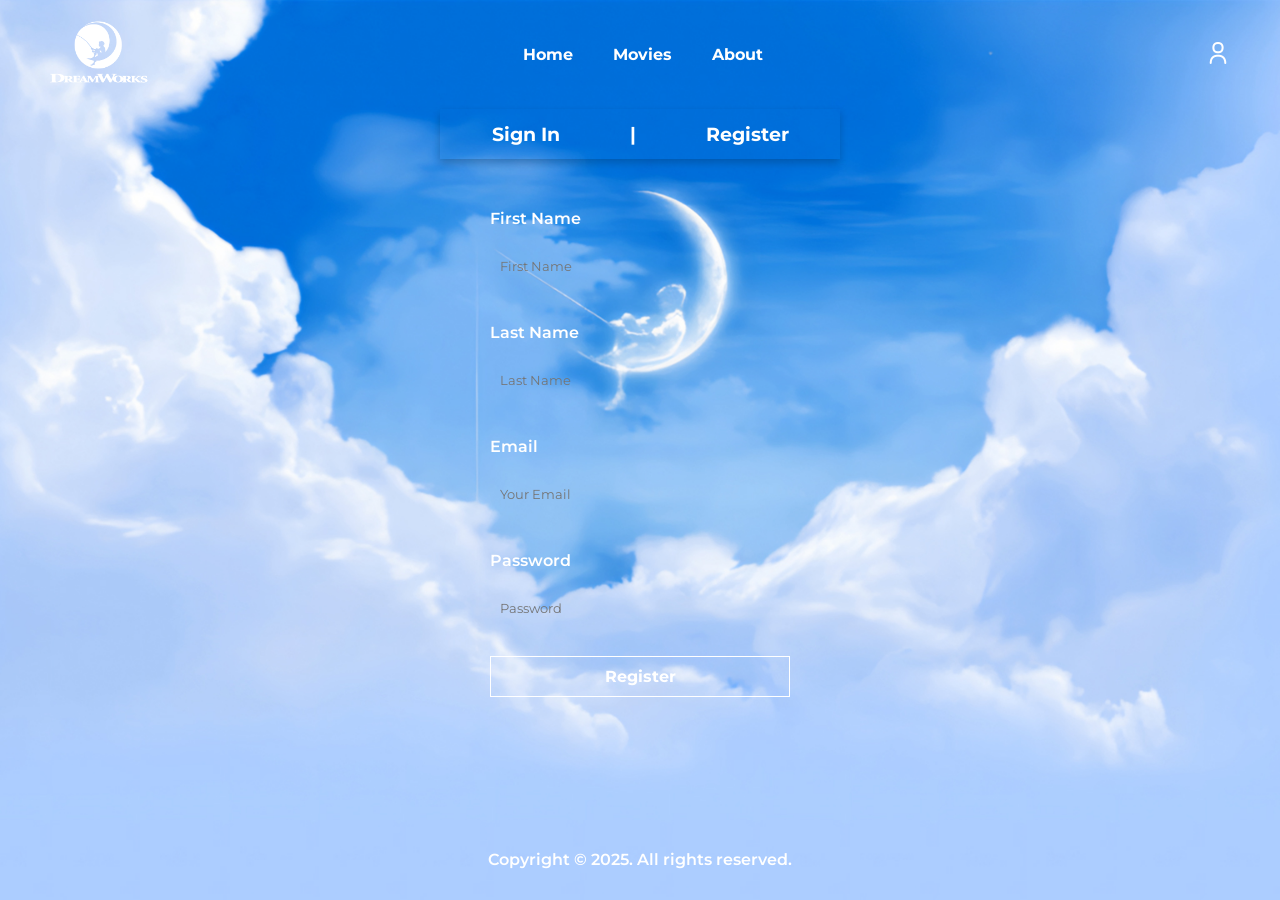
<file: index.html>
<!DOCTYPE html>
<html lang="en">
  <head>
    <meta charset="UTF-8" />
    <meta name="viewport" content="width=device-width, initial-scale=1.0" />

    <!-- External Stylesheet -->
    <link rel="stylesheet" href="style.css" />

    <!-- Internal CSS -->
    <style>
      footer {
        margin-top: -100px;
        background-color: none;
        overflow: hidden;
      }
    </style>

    <!-- Title and Favicon -->
    <title>Dreamworks Collection</title>
    <link rel="icon" href="image/jpg" href="./assets/Favicon.jpg" />
  </head>
  <body>
    <!-- Body Container -->
    <div class="body-container">
      <!-- Header and Footer Section -->
      <section class="three" id="signup">
        <!-- Header -->
        <header>
          <!-- Logo -->
          <a href="./main.html#home">
            <img
              class="logo"
              src="./assets/dreamworks-animation-seeklogo.png"
              alt="DreamWorks Logo"
            />
          </a>

          <!-- Navigation Bar -->
          <div class="navbar">
            <ul>
              <li>
                <a href="./main.html#home">Home</a>
              </li>
              <li>
                <a href="./main.html#movie">Movies</a>
              </li>
              <li>
                <a href="./main.html#about">About</a>
              </li>
            </ul>
          </div>

          <!-- Icons -->
          <div class="icons">
            <a href="#about"><img src="./assets/user.png" alt="User" /></a>
            <img src="./assets/menu.png" alt="Menu" id="menu" />
          </div>

          <!-- Off Screen Menu -->
          <div class="off-screen-menu">
            <ul>
              <li>
                <a href="./main.html#home">Home</a>
              </li>
              <li>
                <a href="./main.html#movie">Movies</a>
              </li>
              <li>
                <a href="./main.html#about">About</a>
              </li>
            </ul>
          </div>
        </header>

        <!-- Footer -->
        <footer>
          <!-- Sign In and Register Heading-->
          <div class="heading">
            <h3 class="SIn">Sign In</h3>
            <h3>|</h3>
            <h3 class="SOut">Register</h3>
          </div>

          <!-- Sign In -->
          <div class="signin">
            <div class="form">
              <!-- Sign In Form -->
              <form>
                <!-- Input Fields -->
                <label for="login-email">Email</label>
                <input
                  type="email"
                  id="login-email"
                  class="input-box"
                  placeholder="Your Email"
                  requireds
                />
                <br />
                <label for="login-password">Password</label>
                <input
                  type="password"
                  id="login-password"
                  class="input-box"
                  placeholder="Password"
                  required
                />
                <!-- Sign In Button -->
                <div type="submit" id="login-btn">Log In</div>
              </form>
              <!-- Error Message -->
              <p
                id="login-error"
                style="
                  color: red;
                  display: none;
                  margin-top: 20px;
                  font-weight: 400;
                "
              >
                Invalid email or password.
              </p>
            </div>
          </div>

          <!-- Register -->
          <div class="register">
            <div class="form">
              <!-- Register Form -->
              <form>
                <!-- Input Fields -->
                <label for="fname">First Name</label>
                <input
                  type="text"
                  id="fname"
                  class="input-box"
                  placeholder="First Name"
                  required
                />
                <br />
                <label for="lname">Last Name</label>
                <input
                  type="text"
                  id="lname"
                  class="input-box"
                  placeholder="Last Name"
                  required
                />
                <br />
                <label for="signup-email">Email</label>
                <input
                  type="email"
                  id="signup-email"
                  class="input-box"
                  placeholder="Your Email"
                  required
                />
                <br />
                <label for="signup-password">Password</label>
                <input
                  type="password"
                  id="signup-password"
                  class="input-box"
                  placeholder="Password"
                  required
                />
                <!-- Register Button -->
                <div type="submit" id="signup-btn">Register</div>
              </form>
              <!-- Error Message -->
              <p
                id="signup-error"
                style="
                  color: red;
                  display: none;
                  font-weight: 400;
                  margin-top: 20px;
                "
              >
                Please fill in all fields.
              </p>
            </div>
          </div>

          <div class="footer">
            <!-- Copyright -->
            <p>Copyright © 2025. All rights reserved.</p>
          </div>
        </footer>
      </section>
    </div>

    <!-- Main Script -->
    <script src="./script.js"></script>

    <!-- Sign Up and Login Internal Script -->
    <script>
      // Register Functionality
      document
        .getElementById("signup-btn")
        .addEventListener("click", async () => {
          // Get form data
          const fname = document.getElementById("fname").value.trim();
          const lname = document.getElementById("lname").value.trim();
          const email = document.getElementById("signup-email").value.trim();
          const password = document
            .getElementById("signup-password")
            .value.trim();
          const error = document.getElementById("signup-error");

          // Check if all fields are filled
          if (fname && lname && email && password) {
            try {
              const response = await fetch("http://localhost:4000/api/user/", {
                method: "POST",
                headers: {
                  "Content-Type": "application/json",
                },
                body: JSON.stringify({ fname, lname, email, password }),
              });

              // Handle response
              const data = await response.json();

              // Check if sign up was successful
              if (response.ok) {
                alert("Sign Up Successful! Redirecting to Login page...");
                error.style.display = "none";
                document.querySelector(".signin").style.display = "block";
                document.querySelector(".register").style.display = "none";
              } else {
                // If sign up failed
                error.textContent = data.message || "Sign Up Failed!";
                error.style.display = "block";
              }
            } catch (err) {
              // If an error occurs
              error.textContent = "An error occurred. Please try again later.";
              error.style.display = "block";
            }
          } else {
            // If any field is empty
            error.textContent = "All fields are required!";
            error.style.display = "block";
          }
        });

      // Login Functionality
      document
        .getElementById("login-btn")
        .addEventListener("click", async () => {
          // Get form data
          const email = document.getElementById("login-email").value.trim();
          const password = document
            .getElementById("login-password")
            .value.trim();
          const error = document.getElementById("login-error");

          // Check if all fields are filled
          if (email && password) {
            try {
              const response = await fetch(
                "http://localhost:4000/api/user/login",
                {
                  method: "POST",
                  headers: {
                    "Content-Type": "application/json",
                  },
                  body: JSON.stringify({ email, password }),
                }
              );

              // Handle response
              const data = await response.json();

              // Check if login was successful
              if (response.ok) {
                alert(`Welcome back, ${data.user.name}!`);
                error.style.display = "none";
                localStorage.setItem("user", JSON.stringify(data));

                // Redirect to another page
                window.location.href = "./main.html#home";
              } else {
                // If login failed
                error.textContent =
                  data.message || "Invalid email or password.";
                error.style.display = "block";
              }
            } catch (err) {
              // If an error occurs
              error.textContent = "An error occurred. Please try again later.";
              error.style.display = "block";
            }
          } else {
            // If any field is empty
            error.textContent = "All fields are required!";
            error.style.display = "block";
          }
        });

      // Off Screen Menu
      const hamMenu = document.getElementById("menu");
      const offScreenMenu = document.querySelector(".off-screen-menu");

      // Toggle Off Screen Menu
      hamMenu.addEventListener("click", () => {
        offScreenMenu.classList.toggle("active");
      });
    </script>
  </body>
</html>
</file>
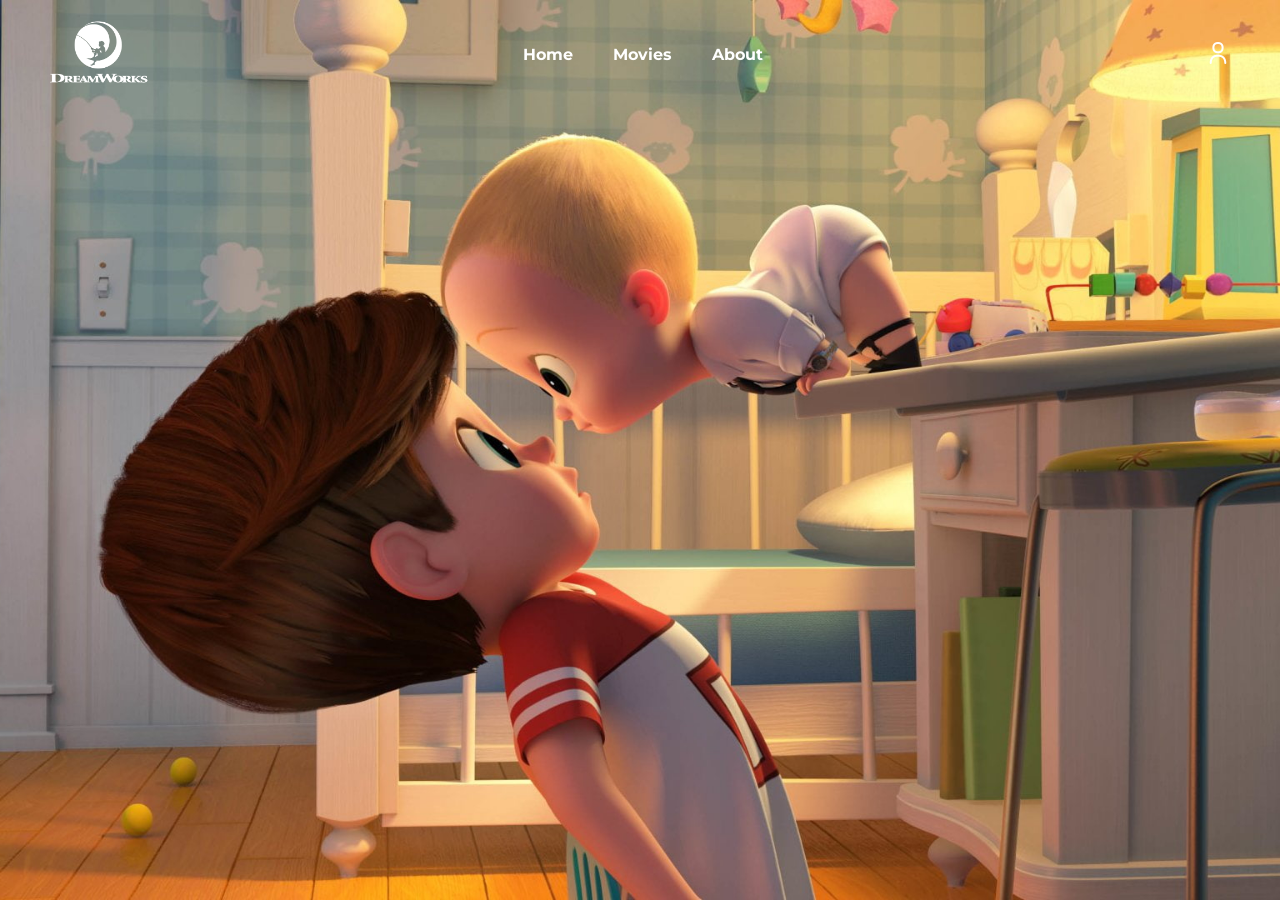
<file: components/bossbaby.html>
<!DOCTYPE html>
<html lang="en">
  <head>
    <meta charset="UTF-8" />
    <meta name="viewport" content="width=device-width, initial-scale=1.0" />

    <!-- External Stylesheets -->
    <link rel="stylesheet" href="movies.css" />
    <link rel="stylesheet" href="../style.css" />

    <!-- Internal CSS -->
    <style>
      @media screen and (max-width: 1024px) {
        .contents .p {
          margin-top: 20px;
          margin-bottom: 20px;
        }

        .contents .p p {
          width: 600px;
        }

        .contents2 .p2 {
          margin-top: 80px;
          margin-bottom: 0;
        }

        .contents2 .p2 p {
          width: 600px;
        }

        .contents3 .p3 {
          margin-top: 80px;
        }

        .contents3 .p3 p {
          width: 600px;
        }
      }

      @media screen and (max-width: 768px) {
        .contents .p {
          margin-top: 20px;
          margin-bottom: 20px;
        }

        .contents .p p {
          width: 400px;
        }

        .contents2 .p2 {
          margin-top: 180px;
          margin-bottom: 10px;
        }

        .contents2 .p2 p {
          width: 400px;
        }

        .contents3 .p3 {
          margin-top: 80px;
        }

        .contents3 .p3 p {
          width: 400px;
        }
      }

      @media screen and (max-width: 540px) {
        .contents .p {
          margin-top: 20px;
          margin-bottom: 0;
          align-items: center;
        }

        .contents .p p {
          width: 300px;
        }

        .contents2 .p2 p {
          width: 300px;
        }

        .contents3 .p3 p {
          width: 300px;
        }
      }

      @media screen and (max-width: 360px) {
        .contents .p {
          margin-bottom: 10px;
        }

        .contents2 .p2 {
          margin-top: 100px;
          margin-bottom: 0px;
        }

        .contents3 .p3 {
          margin-bottom: 60px;
        }
      }
    </style>

    <!-- Title -->
    <title>The Boss Baby</title>
  </head>

  <body>
    <!-- Body Container -->
    <div class="body-container">
      <!-- Header Section -->
      <section class="one-movies-bossbaby">
        <!--Header-->
        <div class="header-movies">
          <header>
            <!-- Logo -->
            <a href="../main.html">
              <img
                class="logo"
                src="../assets/dreamworks-animation-seeklogo.png"
                alt="DreamWorks Logo"
              />
            </a>

            <!-- Navigation Bar -->
            <div class="navbar">
              <ul>
                <li>
                  <a href="../main.html">Home</a>
                </li>
                <li>
                  <a href="../main.html#movie">Movies</a>
                </li>
                <li>
                  <a href="../main.html#about">About</a>
                </li>
              </ul>
            </div>

            <!-- Icons -->
            <div class="icons">
              <a href="../index.html"
                ><img src="../assets/user.png" alt="User"
              /></a>
              <img src="../assets/menu.png" alt="Menu" id="menu" />
            </div>

            <!-- Off Screen Menu -->
            <div class="off-screen-menu">
              <ul>
                <li>
                  <a href="../main.html">Home</a>
                </li>
                <li>
                  <a href="../main.html#movie">Movies</a>
                </li>
                <li>
                  <a href="../main.html#about">About</a>
                </li>
              </ul>
            </div>
          </header>
        </div>
      </section>

      <!-- Movie Section 1 -->
      <section class="two-movies">
        <!-- Movie 1 -->
        <div class="movie">
          <!-- Contents -->
          <div class="contents">
            <!-- Paragraph Div -->
            <div class="p">
              <!-- Title -->
              <img
                src="../assets/MovieLogo/BossBabyLogo.png"
                alt="The Boss Baby Logo"
                class="title"
              />
              <!-- Info -->
              <h4>
                <span>2017</span><span><i>PG</i></span
                ><span>1hr 37m</span><span>Spy, Comedy</span>
              </h4>
              <p>
                In the 1970s, Tim Templeton, a creative 7-year-old, is taken
                aback when his new baby brother, Boss Baby, arrives. Baby wears
                a suit and tie and acts like a normal baby around parents and
                adults, but walks and talks like an adult when parents are
                absent. One day, Baby holds a staff meeting with other infants,
                under the guise of a neighborhood play date. Tim attempts to
                record them on a tape before Baby and his cronies spot and chase
                him, resulting in it being destroyed. Tim is grounded for three
                weeks in order to stay in the house with Baby until he learns to
                get along, much to both of their dismay.
              </p>
            </div>
            <!-- Image -->
            <img src="../assets/Bg/bossbabyBg2.jpg" alt="Image" />
          </div>
        </div>
      </section>

      <!-- Movie Section 2 -->
      <section class="three-movies">
        <div class="movie2">
          <div class="contents2">
            <img src="../assets/Bg/bossbabyBg3.jpg" alt="Image" />
            <div class="p2">
              <p>
                Francis takes Tim's parents to a Las Vegas conference and leaves
                his brother Eugene to pose as a female nanny to watch them. The
                boys attack Eugene with fake vomit and escape from him with the
                help of the neighborhood toddlers. They reach Las Vegas, where
                they find Francis ready to launch a rocket of Forever Puppies
                out into the world. Tim's parents are trapped below the rocket
                to be burned. Tim and Baby fight Francis on a catwalk, making
                him fall into a vat of formula that turns him back into a baby,
                and Eugene tells the boys, "This time, we'll raise him right."
                then takes him home. Tim and Baby save Tim's parents and eject
                the Forever Puppies from the rocket before it launches.
              </p>
            </div>
          </div>
        </div>
      </section>

      <!-- Movie Section 3 -->
      <section class="four-movies">
        <div class="movie">
          <div class="contents3">
            <div class="p3">
              <p>
                Baby goes back to Baby Corp and becomes CEO. Baby Corp workers
                erase evidence of Baby and the parents' memories of him. One of
                these workers asks Tim if he would like to forget about Baby,
                but he declines. Tim and Baby soon realize they miss each other
                deeply, and Tim invites him back, saying that he wants him back
                as a brother. Baby returns as a regular baby named Theodore
                "Ted" Templeton, realizing love is something that grows, instead
                of being divided.
              </p>
            </div>
            <img src="../assets/Bg/bossbabyBg4.jpg" alt="Image" />
          </div>
        </div>
      </section>
    </div>

    <!-- Internal Script -->
    <script>
      // Off Screen Menu
      const hamMenu = document.getElementById("menu");
      const offScreenMenu = document.querySelector(".off-screen-menu");

      // Toggle Off Screen Menu
      hamMenu.addEventListener("click", () => {
        offScreenMenu.classList.toggle("active");
      });
    </script>
  </body>
</html>
</file>
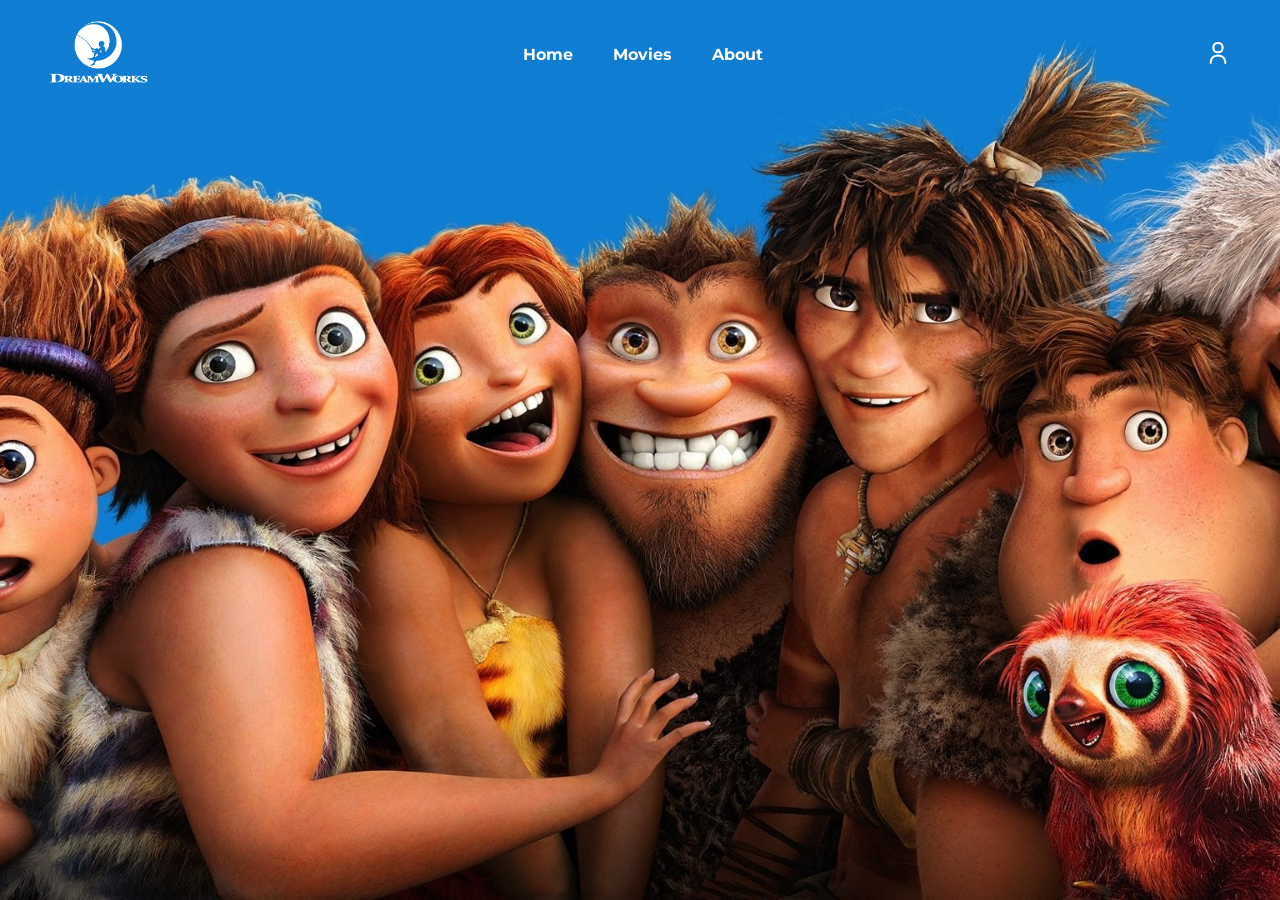
<file: components/croods.html>
<!DOCTYPE html>
<html lang="en">
  <head>
    <meta charset="UTF-8" />
    <meta name="viewport" content="width=device-width, initial-scale=1.0" />

    <!-- External Stylesheets -->
    <link rel="stylesheet" href="movies.css" />
    <link rel="stylesheet" href="../style.css" />

    <!-- Internal CSS -->
    <style>
      @media screen and (max-width: 1024px) {
        .contents .p {
          text-align: center;
          margin-top: 20px;
          margin-bottom: 20px;
        }

        .contents .p p {
          width: 600px;
        }

        .contents2 .p2 {
          text-align: center;
          margin-top: 60px;
        }

        .contents2 .p2 p {
          width: 600px;
        }

        .contents3 .p3 {
          text-align: center;
          margin-top: 80px;
        }

        .contents3 .p3 p {
          width: 600px;
        }
      }

      @media screen and (max-width: 768px) {
        .contents .p p {
          width: 400px;
        }

        .contents2 .p2 p {
          margin-top: 80px;
        }

        .contents2 .p2 p {
          width: 400px;
        }

        .contents3 .p3 p {
          width: 400px;
        }
      }

      @media screen and (max-width: 540px) {
        .contents .p {
          text-align: center;
        }

        .contents .p p {
          width: 300px;
          text-align: center;
          margin: 0 auto;
        }

        .contents2 .p2 {
          margin: 0;
        }

        .contents2 .p2 p {
          width: 300px;
        }

        .contents3 .p3 p {
          width: 300px;
        }
      }

      @media screen and (max-width: 360px) {
        .contents .p .title {
          width: 250px;
          height: 100%;
          margin: 0 auto;
        }

        .contents .p h4 {
          margin-bottom: 20px;
          width: 300px;
          margin: 0 auto;
        }

        .contents .p {
          margin-bottom: 20px;
          margin-top: 20px;
        }

        .contents .p p {
          width: 300px;
        }

        .contents2 .p2 p {
          margin-top: 60px;
        }

        .contents2 .p2 p {
          width: 300px;
        }

        .contents3 .p3 p {
          width: 300px;
        }
      }
    </style>

    <!-- Title -->
    <title>The Croods</title>
  </head>

  <body>
    <!-- Body Container -->
    <div class="body-container">
      <!-- Header Section -->
      <section class="one-movies-croods">
        <!-- Header -->
        <div class="header-movies">
          <header>
            <!-- Logo -->
            <a href="../main.html">
              <img
                class="logo"
                src="../assets/dreamworks-animation-seeklogo.png"
                alt="DreamWorks Logo"
              />
            </a>

            <!-- Navigation Bar -->
            <div class="navbar">
              <ul>
                <li>
                  <a href="../main.html">Home</a>
                </li>
                <li>
                  <a href="../main.html#movie">Movies</a>
                </li>
                <li>
                  <a href="../main.html#about">About</a>
                </li>
              </ul>
            </div>

            <!-- Icons -->
            <div class="icons">
              <a href="../index.html"
                ><img src="../assets/user.png" alt="User"
              /></a>
              <img src="../assets/menu.png" alt="Menu" id="menu" />
            </div>

            <!-- Off Screen Menu -->
            <div class="off-screen-menu">
              <ul>
                <li>
                  <a href="../main.html">Home</a>
                </li>
                <li>
                  <a href="../main.html#movie">Movies</a>
                </li>
                <li>
                  <a href="../main.html#about">About</a>
                </li>
              </ul>
            </div>
          </header>
        </div>
      </section>

      <!-- Movie Section 1 -->
      <section class="two-movies">
        <!-- Movie 1 -->
        <div class="movie">
          <!-- Contents -->
          <div class="contents">
            <!-- Paragraph Div -->
            <div class="p">
              <!-- Title -->
              <img
                src="../assets/MovieLogo/TheCroodsLogo.png"
                alt="The Croods Logo"
                class="title"
              />
              <!-- Info -->
              <h4>
                <span>2013</span><span><i>PG</i></span
                ><span>1hr 38m</span><span>Family, Adventure</span>
              </h4>
              <p>
                The Croods, a cave family, survive various natural disasters,
                due to the overprotective father Grug refusing to let anyone
                leave the cave except for short periods to gather food. Eep, his
                teenage daughter, loves her family but frequently rebels against
                Grug's strictures. One night, Eep sneaks out after seeing a
                light, and encounters a modern human boy named Guy and his pet
                sloth Belt, who have made a torch. He warns her of an impending
                apocalypse and offers to help her escape, but Eep elects to stay
                with the family. Guy leaves her a shell horn to blow if she
                needs help, but when Eep returns to her family, Grug and others
                destroy the horn out of fear of the "New".
              </p>
            </div>
            <!-- Image -->
            <img src="../assets/Bg/croodsBg2.jpg" alt="Image" />
          </div>
        </div>
      </section>

      <!-- Movie Section 2 -->
      <section class="three-movies">
        <div class="movie2">
          <div class="contents2">
            <img src="../assets/Bg/croodsBg3.jpg" alt="Image" />
            <div class="p2">
              <p>
                The family finds a cave. However, no one but Grug wants to go
                in, having learned to adapt to living outside. Angered, Grug
                attacks Guy, and the two fall over a cliff into a tar flow.
                Believing they are doomed, Guy reveals that he lost his own
                family to a tar flow. Touched by this tragic backstory, Grug
                decides to work together with Guy to escape. They make a dummy
                to attract Chunky, who mistakes them for a female cat and pulls
                them free.
              </p>
            </div>
          </div>
        </div>
      </section>

      <!-- Movie Section 3 -->
      <section class="four-movies">
        <div class="movie">
          <div class="contents3">
            <div class="p3">
              <p>
                A volcanic cataclysm begins, and Guy and the Croods flee until
                they are halted at the edge of a chasm where the continents are
                drifting apart. Grug feels the sun's warmth through the smoke,
                and realizes that there may be good land on the other side. Grug
                tosses the others over the chasm one by one, knowing he will be
                left behind. He shares his latest invention, a "hug" with Eep
                before throwing her over with the rest of the family. They land,
                unharmed, on fertile land on the opposite cliff, while Grug
                shelters alone in a cave.
              </p>
            </div>
            <img src="../assets/Bg/croodsBg4.jpg" alt="Image" />
          </div>
        </div>
      </section>
    </div>

    <!-- Internal Script -->
    <script>
      // Off Screen Menu
      const hamMenu = document.getElementById("menu");
      const offScreenMenu = document.querySelector(".off-screen-menu");

      // Toggle Off Screen Menu
      hamMenu.addEventListener("click", () => {
        offScreenMenu.classList.toggle("active");
      });
    </script>
  </body>
</html>
</file>
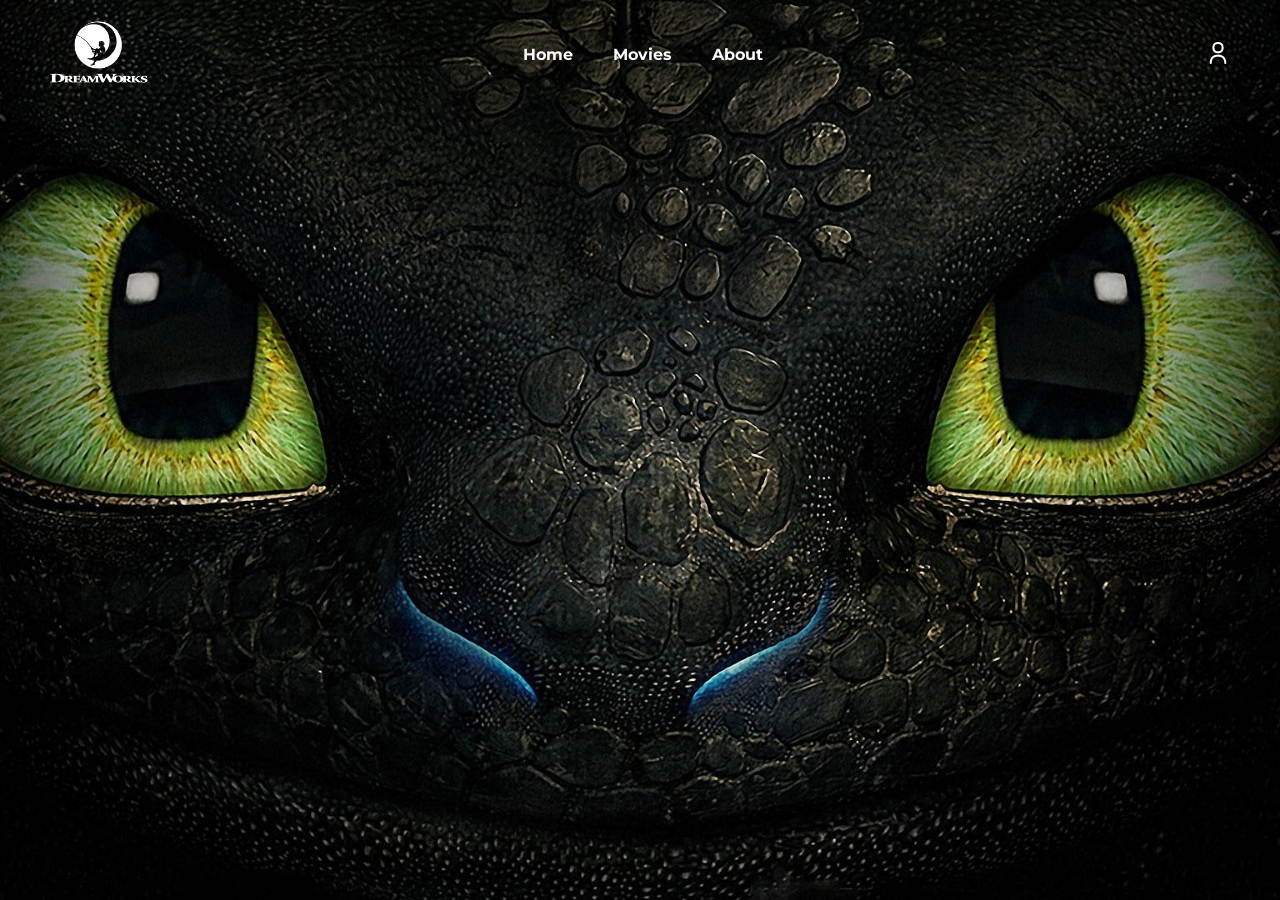
<file: components/httyd.html>
<!DOCTYPE html>
<html lang="en">
  <head>
    <meta charset="UTF-8" />
    <meta name="viewport" content="width=device-width, initial-scale=1.0" />

    <!-- External Stylesheets -->
    <link rel="stylesheet" href="movies.css" />
    <link rel="stylesheet" href="../style.css" />

    <!-- Internal CSS -->
    <style>
      @media screen and (max-width: 1024px) {
        .contents .p {
          text-align: center;
          margin: 0 auto;
        }

        .contents .p p {
          width: 600px;
        }

        .contents2 .p2 p {
          width: 600px;
        }

        .contents3 .p3 {
          margin-top: 20px;
        }

        .contents3 .p3 p {
          width: 600px;
        }
      }

      @media screen and (max-width: 768px) {
        .contents .p {
          margin-bottom: 20px;
        }

        .contents .p p {
          width: 400px;
        }

        .contents2 .p2 {
          margin-top: 60px;
        }

        .contents2 .p2 p {
          width: 400px;
        }

        .contents3 .p3 {
          margin-bottom: 40px;
        }

        .contents3 .p3 p {
          width: 400px;
        }
      }

      @media screen and (max-width: 540px) {
        .contents .p {
          margin-top: 20px;
          margin-bottom: 20px;
          text-align: center;
        }

        .contents .p p {
          width: 300px;
          margin: 0 auto;
        }

        .contents2 .p2 p {
          width: 300px;
        }

        .contents3 .p3 p {
          width: 300px;
          margin-top: 40px;
        }
      }

      @media screen and (max-width: 360px) {
        .contents .p {
          margin-bottom: 10px;
        }

        .contents2 .p2 {
          margin-top: 40px;
        }
      }
    </style>

    <!-- Title -->
    <title>How to Train Your Dragon</title>
  </head>

  <body>
    <!-- Body Container -->
    <div class="body-container">
      <!-- Header Section -->
      <section class="one-movies-httyd">
        <!-- Header -->
        <div class="header-movies">
          <header>
            <!-- Logo -->
            <a href="../main.html">
              <img
                class="logo"
                src="../assets/dreamworks-animation-seeklogo.png"
                alt="DreamWorks Logo"
              />
            </a>

            <!-- Navigation Bar -->
            <div class="navbar">
              <ul>
                <li>
                  <a href="../main.html">Home</a>
                </li>
                <li>
                  <a href="../main.html#movie">Movies</a>
                </li>
                <li>
                  <a href="../main.html#about">About</a>
                </li>
              </ul>
            </div>

            <!-- Icons -->
            <div class="icons">
              <a href="../index.html"
                ><img src="../assets/user.png" alt="User"
              /></a>
              <img src="../assets/menu.png" alt="Menu" id="menu" />
            </div>

            <!-- Off Screen Menu -->
            <div class="off-screen-menu">
              <ul>
                <li>
                  <a href="../main.html">Home</a>
                </li>
                <li>
                  <a href="../main.html#movie">Movies</a>
                </li>
                <li>
                  <a href="../main.html#about">About</a>
                </li>
              </ul>
            </div>
          </header>
        </div>
      </section>

      <!-- Movie Section 1-->
      <section class="two-movies">
        <!-- Movie 1 -->
        <div class="movie">
          <!-- Contents -->
          <div class="contents">
            <!-- Paragraph Div -->
            <div class="p">
              <!-- Title -->
              <img
                src="../assets/MovieLogo/HTTYDLogo.png"
                alt="How to Train Your Dragon Logo"
                class="title"
              />
              <!-- Info -->
              <h4>
                <span>2010</span><span><i>PG</i></span
                ><span>1hr 38m</span><span>Drama, Adventure</span>
              </h4>
              <p>
                The Viking village of Berk is frequently attacked by dragons
                that steal livestock and endanger the villagers. Hiccup, the
                15-year-old son of the village chieftain, Stoick the Vast, is
                deemed too weak to fight. Instead, he creates mechanical devices
                under apprenticeship with Gobber, the village blacksmith. Hiccup
                uses a bolas launcher to shoot down a Night Fury, a rare dragon,
                during a dragon raid, but nobody believes him. He enters the
                forest and finds the creature but cannot bring himself to kill
                him. Instead, he sets him free; much to Hiccup's surprise, he
                spares him.
              </p>
            </div>
            <!-- Image -->
            <img src="../assets/Bg/httydBg2.jpg" alt="Image" />
          </div>
        </div>
      </section>

      <!-- Movie Section 2 -->
      <section class="three-movies">
        <div class="movie2">
          <div class="contents2">
            <img src="../assets/Bg/httydBg3.jpg" alt="Image" />
            <div class="p2">
              <p>
                Before leaving with his fleet to find and destroy the dragons'
                nest, Stoick enrolls Hiccup in a dragon-fighting class with
                fellow teenagers Fishlegs, Snotlout, twins Ruffnut and Tuffnut,
                and Astrid, on whom Hiccup has a crush. Facing little success in
                the class, Hiccup returns to the forest and finds the Night Fury
                in a cove, unable to fly because Hiccup's bolas tore off half
                his tail fin. Hiccup gradually befriends the dragon, naming him
                "Toothless" after his retractable teeth, and designs a harness
                and prosthetic fin that allows Toothless to fly with Hiccup
                riding him.
              </p>
            </div>
          </div>
        </div>
      </section>

      <!-- Movie Section 3 -->
      <section class="four-movies">
        <div class="movie">
          <div class="contents3">
            <div class="p3">
              <p>
                Learning dragon behavior from Toothless, Hiccup can subdue the
                captive dragons during training, earning admiration from his
                peers but sparking suspicion and jealousy from Astrid. Stoick's
                fleet returns home unsuccessful after being destroyed by a
                massive dragon. Hiccup must kill a dragon for his final exam. He
                tries to run away with Toothless, but Astrid discovers the
                dragon. Hiccup takes her on a flight to demonstrate that
                Toothless is friendly. During the flight, Toothless is
                hypnotically drawn to the dragons' nest. There, a gargantuan
                dragon named the Red Death summons smaller dragons to feed it
                copious amounts of live food to avoid being eaten themselves.
                Realizing the dragons have been forced to attack Berk to
                survive, Astrid wishes to tell the village, but Hiccup advises
                against it to protect Toothless.
              </p>
            </div>
            <img src="../assets/Bg/httydBg4.jpg" alt="Image" />
          </div>
        </div>
      </section>
    </div>

    <!-- Internal Script -->
    <script>
      // Off Screen Menu
      const hamMenu = document.getElementById("menu");
      const offScreenMenu = document.querySelector(".off-screen-menu");

      // Toggle Off Screen Menu
      hamMenu.addEventListener("click", () => {
        offScreenMenu.classList.toggle("active");
      });
    </script>
  </body>
</html>
</file>
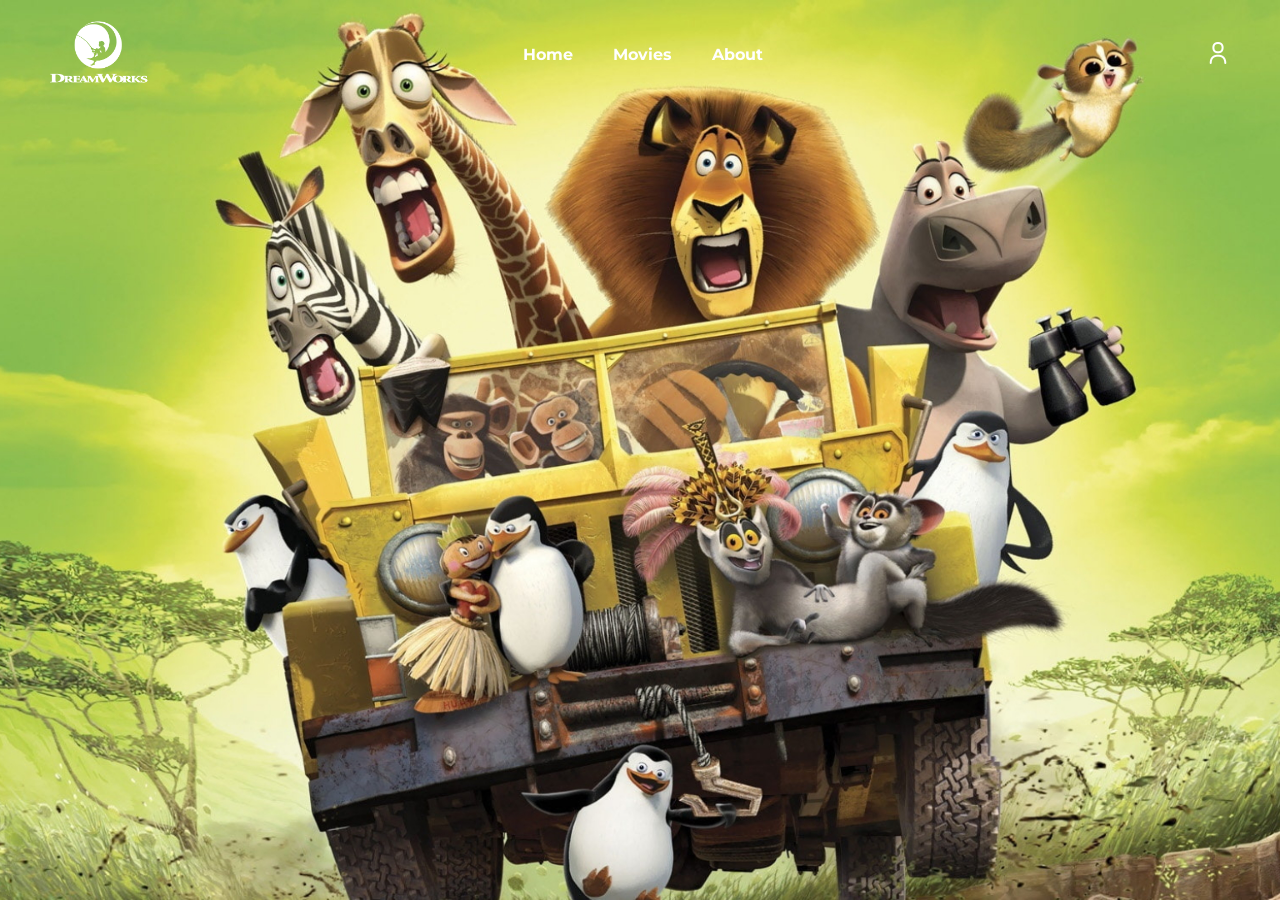
<file: components/madagascar.html>
<!DOCTYPE html>
<html lang="en">
  <head>
    <meta charset="UTF-8" />
    <meta name="viewport" content="width=device-width, initial-scale=1.0" />

    <!-- External Stylesheets -->
    <link rel="stylesheet" href="movies.css" />
    <link rel="stylesheet" href="../style.css" />

    <!-- Internal CSS -->
    <style>
      @media screen and (max-width: 1024px) {
        .contents .p {
          margin-top: 20px;
          margin-bottom: 20px;
        }

        .contents .p p {
          width: 600px;
        }

        .contents2 .p2 {
          margin: 0;
          margin-top: 40px;
        }

        .contents2 .p2 p {
          width: 600px;
        }

        .contents3 .p3 {
          margin: 0;
          margin-top: 20px;
        }

        .contents3 .p3 p {
          width: 600px;
        }
      }

      @media screen and (max-width: 768px) {
        .contents .p {
          margin-top: 20px;
          margin-bottom: 20px;
        }

        .contents .p p {
          width: 400px;
        }

        .contents2 .p2 {
          margin: 0;
          margin-top: 60px;
          margin-bottom: 20px;
        }

        .contents2 .p2 p {
          width: 400px;
        }

        .contents3 .p3 {
          margin: 0;
          margin-bottom: 40px;
        }

        .contents3 .p3 p {
          margin-top: 40px;
          width: 400px;
        }
      }

      @media screen and (max-width: 540px) {
        .contents .p {
          margin-top: 20px;
          margin-bottom: 20px;
        }

        .contents .p p {
          width: 300px;
          margin: 0 auto;
        }

        .contents2 .p2 {
          margin: 0;
          margin-top: 40px;
          margin-bottom: 20px;
        }

        .contents2 .p2 p {
          width: 300px;
        }

        .contents3 .p3 {
          margin: 0;
        }

        .contents3 .p3 p {
          width: 300px;
        }
      }

      @media screen and (max-width: 360px) {
        .contents .p {
          margin-bottom: 20px;
        }
      }
    </style>

    <!-- Title -->
    <title>Madagascar</title>
  </head>

  <body>
    <!-- Body Container -->
    <div class="body-container">
      <!-- Header Section -->
      <section class="one-movies-madagascar">
        <!-- Header -->
        <div class="header-movies">
          <header>
            <!-- Logo -->
            <a href="../main.html">
              <img
                class="logo"
                src="../assets/dreamworks-animation-seeklogo.png"
                alt="DreamWorks Logo"
              />
            </a>

            <!-- Navigation Bar -->
            <div class="navbar">
              <ul>
                <li>
                  <a href="../main.html">Home</a>
                </li>
                <li>
                  <a href="../main.html#movie">Movies</a>
                </li>
                <li>
                  <a href="../main.html#about">About</a>
                </li>
              </ul>
            </div>

            <!-- Icons -->
            <div class="icons">
              <a href="../index.html"
                ><img src="../assets/user.png" alt="User"
              /></a>
              <img src="../assets/menu.png" alt="Menu" id="menu" />
            </div>

            <!-- Off Screen Menu -->
            <div class="off-screen-menu">
              <ul>
                <li>
                  <a href="../main.html">Home</a>
                </li>
                <li>
                  <a href="../main.html#movie">Movies</a>
                </li>
                <li>
                  <a href="../main.html#about">About</a>
                </li>
              </ul>
            </div>
          </header>
        </div>
      </section>

      <!-- Movie Section 1 -->
      <section class="two-movies">
        <!-- Movie 1 -->
        <div class="movie">
          <!-- Contents -->
          <div class="contents">
            <!-- Paragraph Div -->
            <div class="p">
              <!-- Title -->
              <img
                src="../assets/MovieLogo/MadagascarLogo.png"
                alt="Madagascar Logo"
                class="title"
              />
              <!-- Info -->
              <h4>
                <span>2005</span><span><i>PG</i></span
                ><span>1hr 26m</span><span>Adventure, Comedy</span>
              </h4>
              <p>
                In New York City, a lion named Alex lives in the Central Park
                Zoo as a star attraction known as the "King of New York". He
                spends time with his friends—Melman, a reticulated giraffe;
                Gloria, a common hippopotamus; and his best friend, Marty, a
                plains zebra, who has grown weary of his daily routine and
                desires to experience the wild. On Marty's tenth birthday, Alex,
                Melman, and Gloria attempt to cheer him up, but a
                still-unsatisfied Marty learns that the zoo's penguins—Skipper,
                Kowalski, Rico, and Private—are trying to escape to Antarctica,
                and promptly follows them out. Marty heads towards Grand Central
                Terminal, as he plans to catch a train to nearby Connecticut.
              </p>
            </div>
            <!-- Image -->
            <img src="../assets/Bg/madagascarBg2.jpg" alt="Image" />
          </div>
        </div>
      </section>

      <!-- Movie Section 2 -->
      <section class="three-movies">
        <div class="movie2">
          <div class="contents2">
            <img src="../assets/Bg/madagascarBg3.jpg" alt="Image" />
            <div class="p2">
              <p>
                Upon being washed ashore on Madagascar, the animals come across
                its lemur community. The predatory fossa attack the lemurs, only
                to be scared off by the fearsome appearance of Alex, who
                selfishly blames Marty for the group's predicament and makes
                several attempts to get them back to civilization. Marty finds
                life in Madagascar to be exactly what he was looking for and
                Gloria and Melman soon join him. The lemurs' leader, ring-tailed
                lemur King Julien XIII, leads his subjects into befriending the
                castaways in hopes that Alex's presence will keep the fossa at
                bay, despite protest about Alex's predatory nature from his
                adviser, Maurice, an aye-aye. Seeing what Alex has become and
                how dangerous the wild can be, Marty regrets his decision to
                leave the zoo.
              </p>
            </div>
          </div>
        </div>
      </section>

      <!-- Movie Section 3 -->
      <section class="four-movies">
        <div class="movie">
          <div class="contents3">
            <div class="p3">
              <p>
                Having found Antarctica to be inhospitable, the penguins land
                the ship at Madagascar. Seeing the chance to return Alex to New
                York, Marty crosses over to the predator's side and attempts to
                convince Alex to return, but Alex refuses out of fear that he
                will attack Marty again. The fossa attack Marty and though
                Gloria, Melman, and the penguins come to the rescue, they are
                outnumbered. In the last minute, Alex overcomes his predatory
                instincts, rescues his friends, and scares the fossa away from
                the lemur territory permanently. The lemurs regain their respect
                for Alex and the penguins satisfy his hunger by feeding him
                sushi, which he finds better than steak. As the lemurs throw a
                farewell celebration for the foursome, the penguins decide not
                to tell them that the ship has run out of fuel, leaving them
                stranded on the island for the time being.
              </p>
            </div>
            <img src="../assets/Bg/madagascarBg4.jpg" alt="Image" />
          </div>
        </div>
      </section>
    </div>

    <!-- Internal Script -->
    <script>
      // Off Screen Menu
      const hamMenu = document.getElementById("menu");
      const offScreenMenu = document.querySelector(".off-screen-menu");

      // Toggle Off Screen Menu
      hamMenu.addEventListener("click", () => {
        offScreenMenu.classList.toggle("active");
      });
    </script>
  </body>
</html>
</file>
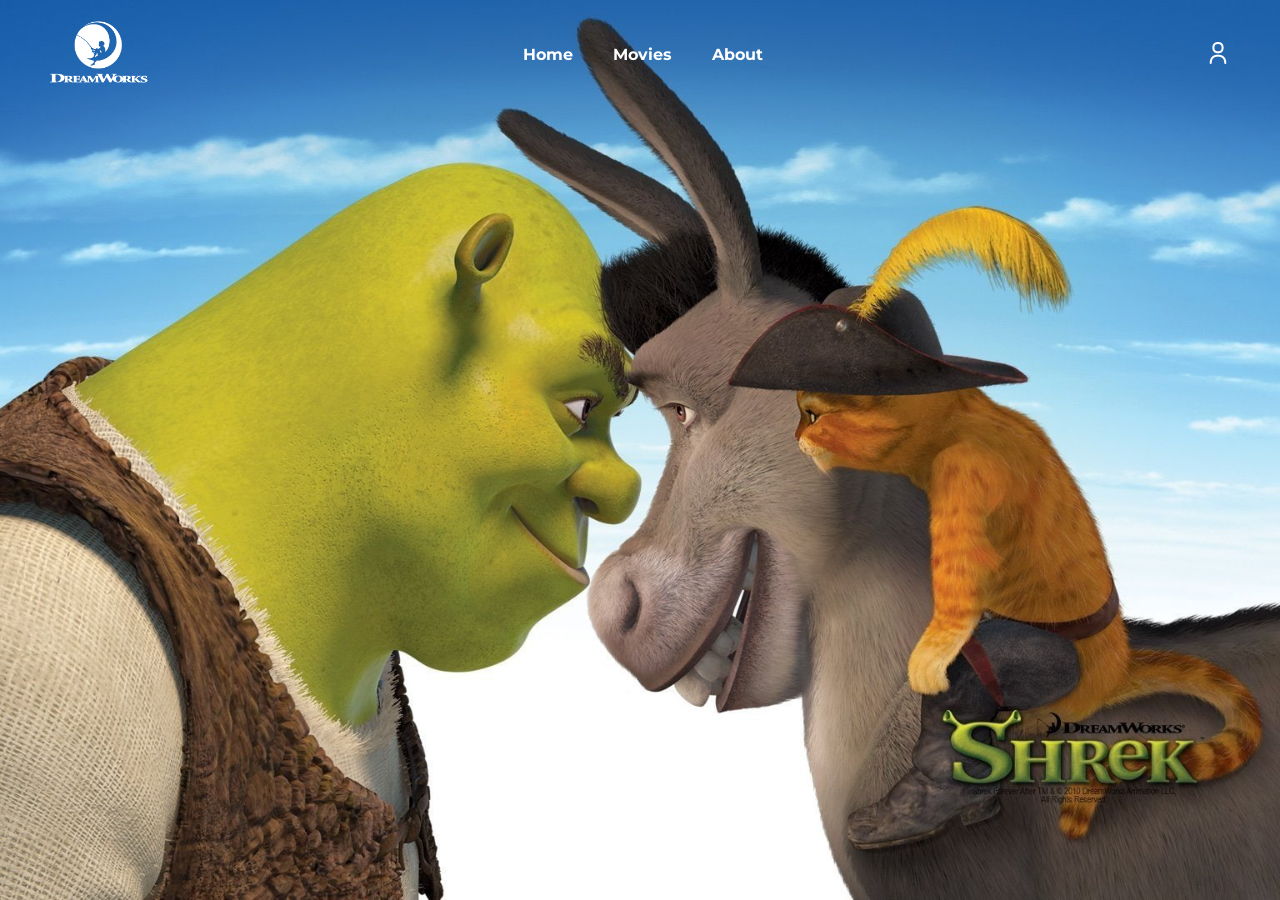
<file: components/shrek.html>
<!DOCTYPE html>
<html lang="en">
  <head>
    <meta charset="UTF-8" />
    <meta name="viewport" content="width=device-width, initial-scale=1.0" />

    <!-- External Stylesheets -->
    <link rel="stylesheet" href="movies.css" />
    <link rel="stylesheet" href="../style.css" />

    <!-- Internal CSS -->
    <style>
      @media screen and (max-width: 1024px) {
        .contents .p p {
          width: 600px;
        }

        .contents2 .p2 {
          margin: 0;
        }

        .contents2 .p2 p {
          width: 600px;
        }

        .contents3 .p3 {
          margin: 0;
          margin-top: 20px;
        }

        .contents3 .p3 p {
          width: 600px;
        }
      }

      @media screen and (max-width: 768px) {
        .contents .p p {
          width: 400px;
        }

        .contents2 .p2 {
          margin: 0;
          margin-top: 40px;
          margin-bottom: 20px;
        }

        .contents2 .p2 p {
          width: 400px;
        }

        .contents3 .p3 {
          margin: 0;
        }

        .contents3 .p3 p {
          width: 400px;
        }
      }

      @media screen and (max-width: 540px) {
        .contents .p {
          margin-bottom: 20px;
        }

        .contents .p p {
          width: 300px;
          margin: 0 auto;
        }

        .contents2 .p2 p {
          width: 300px;
        }

        .contents3 .p3 {
          margin: 0;
          margin-top: 40px;
        }

        .contents3 .p3 p {
          width: 300px;
        }
      }

      @media screen and (max-width: 360px) {
      }
    </style>

    <!-- Title -->
    <title>Shrek</title>
  </head>
  <body>
    <!-- Body Container -->
    <div class="body-container">
      <!-- Header Section -->
      <section class="one-movies">
        <!-- Header -->
        <div class="header-movies">
          <header>
            <!-- Logo -->
            <a href="../main.html">
              <img
                class="logo"
                src="../assets/dreamworks-animation-seeklogo.png"
                alt="DreamWorks Logo"
              />
            </a>

            <!-- Navigation Bar -->
            <div class="navbar">
              <ul>
                <li>
                  <a href="../main.html">Home</a>
                </li>
                <li>
                  <a href="../main.html#movie">Movies</a>
                </li>
                <li>
                  <a href="../main.html#about">About</a>
                </li>
              </ul>
            </div>

            <!-- Icons -->
            <div class="icons">
              <a href="../index.html"
                ><img src="../assets/user.png" alt="User"
              /></a>
              <img src="../assets/menu.png" alt="Menu" id="menu" />
            </div>

            <!-- Off Screen Menu -->
            <div class="off-screen-menu">
              <ul>
                <li>
                  <a href="../main.html">Home</a>
                </li>
                <li>
                  <a href="../main.html#movie">Movies</a>
                </li>
                <li>
                  <a href="../main.html#about">About</a>
                </li>
              </ul>
            </div>
          </header>
        </div>
      </section>

      <!-- Movie Section 1 -->
      <section class="two-movies">
        <!-- Movie Description -->
        <div class="movie">
          <!-- Contents -->
          <div class="contents">
            <!-- Paragraph Div-->
            <div class="p">
              <!-- Title -->
              <img
                src="../assets/MovieLogo/ShrekLogo.png"
                alt="Shrek Logo"
                class="title"
              />
              <!-- Info -->
              <h4>
                <span>2001</span><span><i>PG</i></span
                ><span>1hr 29m</span><span>Adventure, Comedy</span>
              </h4>
              <p>
                Shrek is an anti-social and highly territorial ogre who loves
                the solitude of his swamp and enjoys fending off mobs and
                intruders. His life is interrupted after the dwarfish Lord
                Farquaad of Duloc exiles a vast number of fairy-tale creatures,
                who inadvertently end up in the swamp. Angered by the intrusion,
                Shrek decides to visit Farquaad and demand him to move the
                creatures elsewhere. Shrek reluctantly allows a talkative
                Donkey, whom he saved from Farquaad's guards before, to tag
                along and guide him to Duloc.
              </p>
            </div>
            <!-- Image -->
            <img src="../assets/Bg/Shrekbg3.jpg" alt="Image" />
          </div>
        </div>
      </section>

      <!-- Movie Section 2 -->
      <section class="three-movies">
        <div class="movie2">
          <div class="contents2">
            <img src="../assets/Bg/Shrekbg4.jpg" alt="Image" />
            <div class="p2">
              <p>
                Shrek and Donkey travel to the castle and are attacked by the
                Dragon. Shrek locates Fiona, who is appalled by his lack of
                romanticism; they flee the castle after rescuing Donkey from the
                dragon, who's revealed to be female and has fallen in love with
                him. When Shrek removes his helmet and reveals he is an ogre,
                Fiona stubbornly refuses to go to Duloc, demanding Farquaad
                arrive in person to save her. Shrek carries Fiona against her
                will. That night, after setting up camp, and with Fiona alone in
                a cave, Shrek admits to Donkey that he is anti-social because he
                grew frustrated after being constantly judged for his
                appearance. Fiona overhears this and decides to be more kind to
                Shrek. The next day, the three are harassed by Robin Hood and
                his band of Merry Men, but Fiona easily defeats them in physical
                combat. Shrek becomes impressed with Fiona, and they begin to
                fall in love.
              </p>
            </div>
          </div>
        </div>
      </section>

      <!-- Movie Section 3 -->
      <section class="four-movies">
        <div class="movie">
          <div class="contents3">
            <div class="p3">
              <p>
                Shrek interrupts the wedding just before the ceremony ends and
                tells Fiona that Farquaad is only marrying her to become king.
                The sun sets as Fiona transforms into an ogre in front of
                everyone, causing Shrek to understand Fiona's previous remarks.
                Outraged and disgusted, Farquaad orders Shrek executed and Fiona
                re-imprisoned, so that he will still be king by technicality.
                The two are saved when the Dragon, ridden by Donkey, breaks in
                and devours Farquaad. Shrek and Fiona profess their love and
                share a kiss. Fiona's curse is broken; she is surprised to find
                she has remained an ogre, though Shrek reassures her that he
                still finds her beautiful. They marry in the swamp with the
                fairy-tale creatures in attendance, then leave for their
                honeymoon.
              </p>
            </div>
            <img src="../assets/Bg/Shrekbg5.jpg" alt="Image" />
          </div>
        </div>
      </section>
    </div>

    <!-- Internal Script -->
    <script>
      // Off Screen Menu
      const hamMenu = document.getElementById("menu");
      const offScreenMenu = document.querySelector(".off-screen-menu");

      // Toggle Off Screen Menu
      hamMenu.addEventListener("click", () => {
        offScreenMenu.classList.toggle("active");
      });
    </script>
  </body>
</html>
</file>
<file: style.css>
@import url("https://fonts.googleapis.com/css2?family=Montserrat:ital,wght@0,100..900;1,100..900&display=swap");

* {
  padding: 0;
  margin: 0;
  box-sizing: border-box;
  text-decoration: none;
  font-family: "Montserrat", sans-serif;
  color: #fff;
  list-style: none;
}

:root {
  --padding-Desktop: 0rem calc((100vw - 1400px) / 2);
}

body {
  overflow: hidden;
}

.body-container {
  scroll-snap-type: y mandatory;
  overflow-y: scroll;
  height: 100vh;
}

section {
  height: 100vh;
  scroll-snap-align: start;
}

.header {
  width: 100%;
  height: 100vh;
  background-color: rgba(0, 0, 0, 0.7);
  position: relative;
  padding: var(--padding-Desktop);
}

header {
  display: flex;
  justify-content: space-between;
  align-items: center;
  padding: 20px 50px;
}

.bg-video {
  position: absolute;
  top: 0;
  left: 0;
  width: 100%;
  height: 100vh;
  object-fit: cover;
  z-index: -1;
}

.navbar ul {
  list-style: none;
  display: flex;
  gap: 40px;
}

.navbar ul li a {
  color: white;
  font-weight: 700;
}

.logo {
  width: 100px;
}

.icons {
  display: flex;
  margin-left: 70px;
  gap: 20px;
}

.icons #menu {
  width: 20px;
  margin-bottom: 6px;
  display: none;
}

.off-screen-menu {
  box-shadow: 0 4px 8px 0 rgba(0, 0, 0, 0.7);
  backdrop-filter: blur(1px);
  background-color: #213555;
  height: 300px;
  width: 100%;
  max-width: 450px;
  position: absolute;
  top: 110px;
  display: flex;
  flex-direction: column;
  padding: 80px 20px;
  transform: translateX(400%);
  display: none;
  transition: all 0.5s ease-in-out;
  z-index: 100;
}

.off-screen-menu.active {
  transform: translateX(0%);
  display: block;
}

.off-screen-menu ul li a {
  font-size: 2rem;
  font-weight: 700;
  color: #fff;
}

.nav {
  padding: 1rem;
  display: flex;
  background-color: #213555;
}

.about {
  display: flex;
  padding: 0 50px;
  color: white;
  align-items: center;
  margin-top: 100px;
  display: flex;
  flex-direction: column;
  opacity: 0;
  animation: animate 1s ease-in-out forwards;
}

.about h1 {
  font-size: 2rem;
  font-weight: 400;
  padding: 0;
  margin: 0;
}

.about h2 {
  font-size: 5rem;
  padding: 0;
  margin: 0;
  font-weight: 700;
}

.about p {
  padding-top: 20px;
  width: 700px;
  display: flex;
  align-items: center;
  justify-content: center;
  text-align: center;
}

.about button {
  margin-top: 20px;
  padding: 10px 20px;
  background-color: transparent;
  border: 1px solid white;
  color: white;
  font-weight: 700;
  cursor: pointer;
}

.two {
  position: relative;
  width: 100%;
  min-height: 100vh;
  padding: 0 100px;
  display: flex;
  justify-content: space-between;
  align-items: center;
  background: url("./assets/Movies/Shrek.jpg") no-repeat;
  background-size: cover;
  background-position: center;
  overflow: hidden;
  transition: 0.5s;
}

.two::before {
  content: "";
  position: absolute;
  top: 0;
  left: 0;
  right: 0;
  bottom: 0;
  width: 100%;
  height: 100%;
  background: rgba(0, 0, 0, 0.5);
}

.content {
  position: relative;
  max-width: 550px;
  display: none;
  visibility: hidden;
  transform: scale(0);
  transition: 0.5s;
}

.content.active {
  display: block;
  visibility: visible;
  transform: scale(1);
  transition: 0.5s;
}

.title {
  max-width: 500px;
  animation: animate 1s ease-in-out 1 forwards;
}

.two .content h4 span {
  padding: 0 10px;
  border-right: 1px solid rgba(255, 255, 255, 0.5);
  animation: animate 1s ease-in-out 0.3s 1 forwards;
}

.two .content h4 span:first-child {
  padding-left: 0;
}

.two .content h4 span:last-child {
  border-right: none;
}

.two .content h4 span i {
  background: #213555;
  padding: 0 8px;
  display: inline-block;
}

.two .content p {
  animation: animate 1s ease-in-out 0.6s 1 forwards;
}

.two .content button {
  margin-top: 20px;
  padding: 10px 20px;
  background-color: transparent;
  border: 1px solid white;
  color: white;
  font-weight: 700;
  cursor: pointer;
}

.two .carousel-box {
  position: relative;
  min-width: 700px;
  display: flex;
  justify-content: space-around;
  align-items: center;
  background: rgba(0, 0, 0, 0.2);
  box-shadow: 20px 20px 50px rgba(0, 0, 0, 0.5);
  border: 1px solid rgba(255, 255, 255, 0.1);
  backdrop-filter: blur(1px);
  height: 400px;
  margin: 0 auto;
}

.carousel {
  position: relative;
  height: 550px;
  perspective: 100;
}

.carousel .carousel-item {
  cursor: pointer;
  width: 250px;
}

.carousel .carousel-item img {
  max-width: 235px;
  transform: translateX(0px) translateY(-50px);
  object-fit: cover;
  object-position: center;
}

.content.active button a {
  color: #fff;
}

@keyframes animate {
  from {
    opacity: 0;
    transform: translate(0, 100px);
    filter: blur(33px);
  }

  to {
    opacity: 1;
    transform: translate(0);
    filter: blur(0);
  }
}

.button {
  width: 100%;
  text-align: center;
  position: absolute;
  bottom: 170px;
  left: 325px;
  display: none;
}

.button button {
  width: 40px;
  height: 35px;
  background: transparent;
  border: none;
}

.button button i {
  font-size: 20px;
  color: white;
  cursor: pointer;
}

.button button:hover {
  transform: scale(1.2);
}

.three {
  background: url("./assets/bg.jpg") no-repeat center center;
  background-size: cover;
  position: relative;
}

.signin {
  display: none;
}

footer {
  padding-top: 100px;
}

.form {
  display: flex;
  flex-direction: column;
  align-items: center;
  justify-content: center;
  color: white;
  margin: 40px auto;
}

form {
  display: flex;
  flex-direction: column;
  width: 300px;
}

.heading {
  display: flex;
  justify-content: center;
  align-items: center;
  gap: 70px;
  padding: 10px 20px;
  width: 400px;
  box-shadow: 0 4px 8px 0 rgba(0, 0, 0, 0.2);
  height: 50px;
  margin: 0 auto;
}

.heading h3 {
  font-size: 1.2rem;
  font-weight: 700;
  color: white;
  cursor: pointer;
}

.heading h3:hover {
  transform: scale(1.1);
}

label {
  margin: 10px 0;
  font-weight: 600;
  color: #fff;
}

.input-box {
  padding: 10px;
  margin: 10px 0;
  border: none;
  border-radius: 5px;
  background-color: transparent;
  color: white;
}

#signup-btn {
  margin-top: 20px;
  padding: 10px 20px;
  background-color: transparent;
  border: 1px solid white;
  color: white;
  font-weight: 700;
  cursor: pointer;
  text-align: center;
}

#login-btn {
  margin-top: 20px;
  padding: 10px 20px;
  background-color: transparent;
  border: 1px solid white;
  color: white;
  font-weight: 700;
  cursor: pointer;
  text-align: center;
}

.register {
  display: block;
}

.footer {
  position: absolute;
  bottom: 0;
  left: 0;
  width: 100%;
  height: 50px;
}

.footer p {
  width: 100%;
  height: 50px;
  text-align: center;
  color: white;
  font-weight: 600;
}

.aboutus {
  display: flex;
  flex-direction: column;
  text-align: center;
  width: 800px;
  justify-content: center;
  align-items: center;
  margin: -40px auto;
}

.aboutus h2 {
  font-size: 72px;
  font-weight: 600;
}

.aboutus h3 {
  font-size: 44px;
  font-weight: 500;
}

.aboutus button {
  margin-top: 20px;
  padding: 10px 20px;
  background-color: transparent;
  border: 1px solid white;
  color: white;
  font-weight: 700;
  cursor: pointer;
  text-align: center;
}

.aboutus button a {
  color: #fff;
}

@media screen and (max-width: 1024px) {
  .body-container {
    scroll-snap-type: none;
  }

  section {
    scroll-snap-align: none;
  }

  .about {
    margin-top: 100px;
  }

  .about img {
    width: 600px;
  }

  .about p {
    width: 600px;
  }

  .two {
    background: url("./assets/Movies/Shrek.jpg") no-repeat left center;
    flex-direction: column;
    gap: -100px;
  }

  .content.active {
    margin-top: 40px;
  }

  .two .carousel-box {
    min-width: 600px;
  }

  .aboutus {
    width: 600px;
    margin: 20px auto;
  }
}

@media screen and (max-width: 768px) {
  .about img {
    width: 500px;
  }

  .about p {
    width: 500px;
  }

  .two .carousel-box {
    min-width: 350px;
    height: 300px;
  }

  .content.active {
    margin-top: 20px;
  }

  .carousel {
    position: relative;
    height: 550px;
    perspective: 100;
  }

  .carousel .carousel-item {
    cursor: pointer;
    width: 250px;
  }

  .carousel .carousel-item img {
    max-width: 235px;
    transform: translateX(7px) translateY(-50px);
    object-fit: cover;
    object-position: center;
  }

  footer {
    padding-top: 150px;
  }

  .aboutus {
    width: 500px;
    margin: -60px auto;
  }

  .aboutus h2 {
    font-size: 58px;
  }
}

@media screen and (max-width: 540px) {
  .body-container {
    max-width: 540px;
  }

  .off-screen-menu.active {
    transform: translateX(30%);
  }

  .navbar ul {
    display: none;
  }

  .icons #menu {
    width: 20px;
    margin-bottom: 6px;
    display: block;
    cursor: pointer;
  }

  .about img {
    width: 300px;
  }

  .about p {
    width: 300px;
  }

  .content {
    max-width: 400px;
    text-align: center;
  }

  .title {
    max-width: 300px;
  }

  .two .carousel-box {
    min-width: 180px;
    max-height: 50px;
  }

  .two .carousel-box .carousel {
    height: 300px;
  }

  .carousel .carousel-item {
    cursor: pointer;
    width: 150px;
  }

  .aboutus {
    width: 300px;
    margin: -140px auto;
  }

  .aboutus h2 {
    font-size: 42px;
  }

  .aboutus h3 {
    font-size: 32px;
  }
}

@media screen and (max-width: 360px) {
  .off-screen-menu.active {
    transform: translateX(30%);
  }

  .about img {
    width: 300px;
  }

  .about p {
    width: 300px;
  }

  .content {
    max-width: 300px;
    text-align: center;
  }

  .content.active {
    margin-top: 20px;
  }

  .two .carousel-box {
    min-width: 250px;
    margin-left: -50px;
    max-height: 50px;
  }

  .two .carousel-box .carousel {
    height: 300px;
  }

  .carousel .carousel-item {
    cursor: pointer;
    width: 150px;
  }

  .carousel .carousel-item img {
    max-width: 150px;
    transform: translateX(7px) translateY(-50px);
    object-fit: cover;
    object-position: center;
  }

  .title {
    max-width: 300px;
  }

  footer {
    padding-top: 150px;
  }

  .aboutus {
    width: 300px;
    margin: -140px auto;
  }

  .aboutus h2 {
    font-size: 42px;
  }

  .aboutus h3 {
    font-size: 32px;
  }
}
</file>
<file: components/movies.css>
@import url("https://fonts.googleapis.com/css2?family=Montserrat:ital,wght@0,100..900;1,100..900&display=swap");

* {
  padding: 0;
  margin: 0;
  box-sizing: border-box;
  text-decoration: none;
  font-family: "Montserrat", sans-serif;
  color: #fff;
  list-style: none;
}

:root {
  --padding-Desktop: 0rem calc((100vw - 1400px) / 2);
}

.one-movies {
  background: url("../assets/Bg/ShrekBg.jpg") no-repeat center center;
  width: 100%;
  height: 100vh;
  position: relative;
  background-size: cover;
  background-position: sticky;
}

.one-movies-kungfu {
  background: url("../assets/Bg/kungfuBg.jpg") no-repeat center center;
  width: 100%;
  height: 100vh;
  position: relative;
  background-size: cover;
  background-position: sticky;
}

.one-movies-croods {
  background: url("../assets/Bg/croodsBg.jpg") no-repeat center center;
  width: 100%;
  height: 100vh;
  position: relative;
  background-size: cover;
  background-position: sticky;
}

.one-movies-httyd {
  background: url("../assets/Bg/httydBg.jpg") no-repeat center center;
  width: 100%;
  height: 100vh;
  position: relative;
  background-size: cover;
  background-position: sticky;
}

.one-movies-madagascar {
  background: url("../assets/Bg/madagascarBg.jpg") no-repeat center center;
  width: 100%;
  height: 100vh;
  position: relative;
  background-size: cover;
  background-position: sticky;
}

.one-movies-bossbaby {
  background: url("../assets/Bg/bossbabyBg.jpg") no-repeat center center;
  width: 100%;
  height: 100vh;
  position: relative;
  background-size: cover;
  background-position: sticky;
}

.header-movies {
  width: 100%;
  height: 100vh;
  position: relative;
  padding: var(--padding-Desktop);
}

.navbar ul {
  list-style: none;
  display: flex;
  gap: 40px;
}

.navbar ul li a {
  color: white;
  font-weight: 700;
}

.logo {
  width: 100px;
}

.icons {
  display: flex;
  margin-left: 70px;
}

.two-movies {
  width: 100%;
  height: 100vh;
  position: relative;
  background-size: cover;
}

.two-movies .movie {
  width: 100%;
  height: 100vh;
}

.contents {
  width: 100%;
  height: 100vh;
  display: flex;
  justify-content: space-between;
  align-items: center;
}

.contents .p {
  display: flex;
  flex-direction: column;
  margin: 0 auto;
}

.contents .p .title {
  width: 400px;
  height: 100%;
  margin-bottom: 10px;
}

.contents .p h4 span {
  color: #213555;
  padding: 0 10px;
  border-right: 1px solid #213555;
  animation: animate 1s ease-in-out 0.3s 1 forwards;
}

.contents .p h4 span i {
  background: #213555;
  padding: 0 8px;
  display: inline-block;
}

.contents .p h4 {
  margin-bottom: 20px;
}

.contents .p p {
  color: #213555;
  width: 500px;
  justify-content: center;
  align-items: center;
  font-weight: 500;
  animation: animate 1s ease-in-out 0.6s 1 forwards;
}

.contents img {
  width: 800px;
  height: 100vh;
  object-fit: cover;
  image-resolution: from-image;
}

.three-movies {
  width: 100%;
  height: 100vh;
  position: relative;
  background-size: cover;
}

.three-movies .movie {
  width: 100%;
  height: 100vh;
}

.contents2 {
  width: 100%;
  height: 100vh;
  display: flex;
  justify-content: space-between;
  align-items: center;
}

.contents2 .p2 {
  display: flex;
  flex-direction: column;
  margin: 0 auto;
}

.contents2 p {
  color: #213555;
  width: 500px;
  justify-content: center;
  align-items: center;
  font-weight: 500;
  animation: animate 1s ease-in-out 0.6s 1 forwards;
}

.contents2 img {
  width: 800px;
  height: 100vh;
  object-fit: cover;
  image-resolution: from-image;
}

.four-movies {
  width: 100%;
  height: 100vh;
  position: relative;
  background-size: cover;
}

.four-movies .movie {
  width: 100%;
  height: 100vh;
}

.contents3 {
  width: 100%;
  height: 100vh;
  display: flex;
  justify-content: space-between;
  align-items: center;
}

.contents3 .p3 {
  display: flex;
  flex-direction: column;
  margin: 0 auto;
}

.contents3 p {
  color: #213555;
  width: 500px;
  justify-content: center;
  align-items: center;
  font-weight: 500;
  animation: animate 1s ease-in-out 0.6s 1 forwards;
}

.contents3 img {
  width: 800px;
  height: 100vh;
  object-fit: cover;
  image-resolution: from-image;
}

@media screen and (max-width: 1024px) {
  .contents {
    flex-direction: column;
  }

  .contents .p {
    text-align: center;
    margin-top: 40px;
  }

  .contents .p p {
    width: 800px;
  }

  .contents .p .title {
    margin: 0 auto;
    padding-bottom: 20px;
  }

  .contents img {
    width: 100%;
    height: 500px;
    object-fit: cover;
    image-resolution: from-image;
  }

  .contents2 {
    flex-direction: column-reverse;
  }

  .contents2 .p2 {
    text-align: center;
    margin-top: 40px;
  }

  .contents2 .p2 p {
    text-align: center;
    margin-top: 60px;
    width: 800px;
  }

  .contents2 img {
    width: 100%;
    height: 500px;
    object-fit: cover;
    image-resolution: from-image;
  }

  .contents3 {
    flex-direction: column;
  }

  .contents3 .p3 {
    text-align: center;
    margin-top: 60px;
  }

  .contents3 .p3 p {
    margin-top: 60px;
    width: 800px;
  }

  .contents3 img {
    width: 100%;
    height: 500px;
    object-fit: cover;
    image-resolution: from-image;
  }
}

@media screen and (max-width: 768px) {
  .contents .p p {
    width: 600px;
  }

  .contents2 {
    flex-direction: column-reverse;
  }

  .contents2 .p2 p {
    width: 600px;
    margin-top: 20px;
  }

  .contents3 .p3 p {
    margin-top: 20px;
    width: 600px;
  }
}

@media screen and (max-width: 540px) {
  .contents .p {
    margin-top: 20px;
  }

  .contents .p p {
    width: 400px;
    margin-bottom: 20px;
  }

  .contents2 .p2 p {
    width: 400px;
    margin-top: -10px;
    margin-bottom: 20px;
  }

  .contents3 .p3 p {
    width: 400px;
    margin-top: -20px;
    margin-bottom: 40px;
  }
}

@media screen and (max-width: 360px) {
  .contents .p .title {
    width: 250px;
    height: 100%;
    margin: 0 auto;
  }

  .contents .p h4 {
    margin-bottom: 20px;
    width: 300px;
    margin: 0 auto;
  }

  .contents .p {
    margin-top: 20px;
  }

  .contents .p p {
    width: 300px;
    margin-bottom: 20px;
    margin-top: 20px;
  }

  .contents2 .p2 p {
    width: 300px;
    margin-bottom: 40px;
  }

  .contents3 .p3 p {
    width: 300px;
    margin-bottom: 40px;
  }
}
</file>
